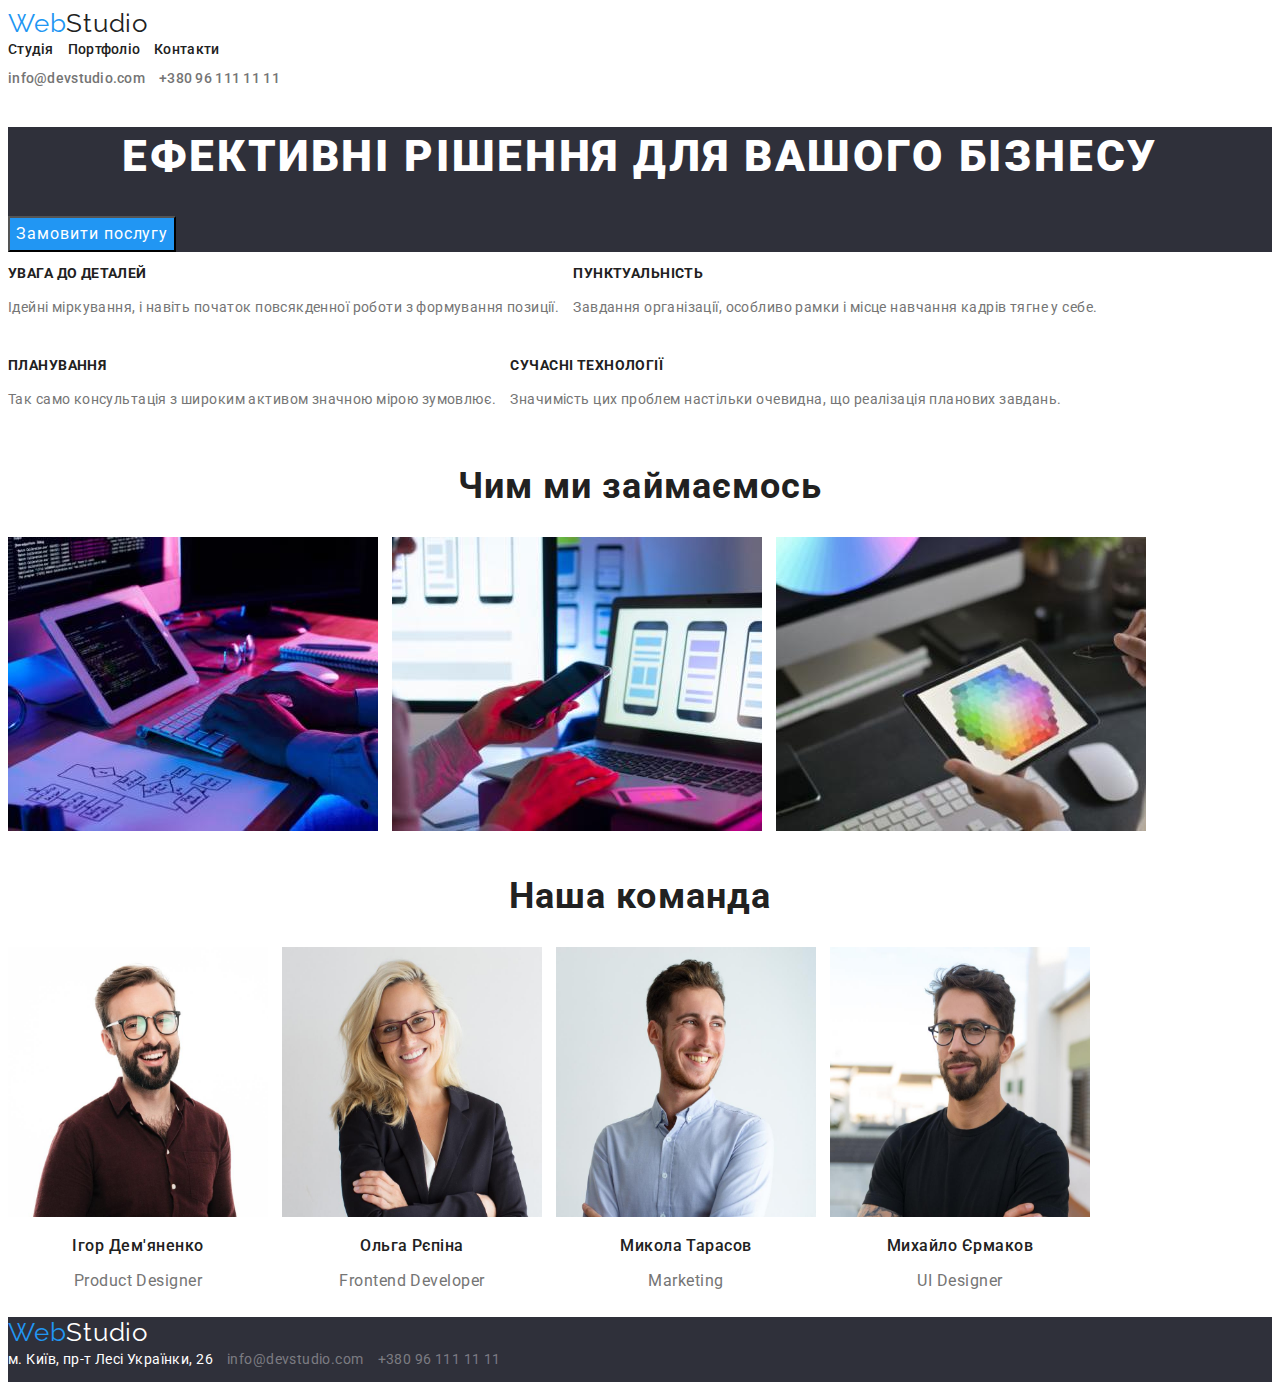
<file: index.html>
<!DOCTYPE html>
<html lang="uk">
  <head>
    <meta charset="utf-8" />
    <title>Студія</title>
    <link rel="stylesheet" href="css/styles.css" />
    <link rel="preconnect" href="https://fonts.googleapis.com" />
    <link rel="preconnect" href="https://fonts.gstatic.com" crossorigin />
    <link
      href="https://fonts.googleapis.com/css2?family=Raleway:wght@700&family=Roboto:wght@400;500;700;900&display=swap"
      rel="stylesheet"
    />
  </head>
  <body>
    <header>
      <a class="logo-header" href="./index.html"><span class="accent-logo">Web</span>Studio</a>
      <nav>
        <ul>
          <li><a class="head-navigation" href="./index.html">Студія</a></li>
          <li><a class="head-navigation" href="./portfolio.html">Портфоліо</a></li>
          <li><a class="head-navigation" href="/">Контакти</a></li>
        </ul>
      </nav>
      <ul>
        <li>
          <a class="adress-header" href="mailto:info@devstudio.com">info@devstudio.com</a>
        </li>
        <li><a class="adress-header" href="tel:+380961111111">+380 96 111 11 11</a></li>
      </ul>
    </header>

    <main>
      <section class="head-studio-section">
        <h1 class="title-studio-section">Ефективні рішення для вашого бізнесу</h1>
        <button class="head-studio-button" type="button">Замовити послугу</button>
      </section>

      <section>
        <ul>
          <li>
            <h3 class="title-second-studio-section">Увага до деталей</h3>
            <p class="text-second-studio-section">Ідейні міркування, і навіть початок повсякденної роботи з формування позиції.</p>
          </li>
          <li>
            <h3 class="title-second-studio-section">Пунктуальність</h3>
            <p class="text-second-studio-section">Завдання організації, особливо рамки і місце навчання кадрів тягне у себе.</p>
          </li>
          <li>
            <h3 class="title-second-studio-section">Планування</h3>
            <p class="text-second-studio-section">Так само консультація з широким активом значною мірою зумовлює.</p>
          </li>
          <li>
            <h3 class="title-second-studio-section">Сучасні технології</h3>
            <p class="text-second-studio-section">Значимість цих проблем настільки очевидна, що реалізація планових завдань.</p>
          </li>
        </ul>
      </section>

      <section>
        <h2 class="title-third-studio-section">Чим ми займаємось</h2>
        <ul>
          <li>
            <img src="./images/work1.jpg" alt="Порограмуємо сайти" height="294" width="370" />
          </li>
          <li>
            <img
              src="./images/work2.jpg"
              alt="Адаптуємо мобільні версії застосунків"
              height="294"
              width="370"
            />
          </li>
          <li>
            <img
              src="./images/work3.jpg"
              alt="Підбираємо дизайн та стилізацію"
              height="294"
              width="370"
            />
          </li>
        </ul>
      </section>
      <section>
        <h2 class="title-fourth-studio-section">Наша команда</h2>
        <ul class="team">
          <li>
            <img
              src="./images/worker4.jpg"
              alt="Портрет Ігора Дем'яненко"
              height="270"
              width="260"
            />
            <h3 class="name-fourth-studio-section">Ігор Дем'яненко</h3>
            <p class="text-fourth-studio-section">Product Designer</p>
          </li>
          <li>
            <img src="./images/worker3.jpg" alt="Портрет Ольги Рєпіной" height="270" width="260" />
            <h3 class="name-fourth-studio-section">Ольга Рєпіна</h3>
            <p class="text-fourth-studio-section">Frontend Developer</p>
          </li>
          <li>
            <img
              src="./images/worker2.jpg"
              alt="Портрет Миколи Тарасова"
              height="270"
              width="260"
            />
            <h3 class="name-fourth-studio-section">Микола Тарасов</h3>
            <p class="text-fourth-studio-section">Marketing</p>
          </li>
          <li>
            <img
              src="./images/worker1.jpg"
              alt="Портрет Михайла Єрмакова"
              height="270"
              width="260"
            />
            <h3 class="name-fourth-studio-section">Михайло Єрмаков</h3>
            <p class="text-fourth-studio-section">UI Designer</p>
          </li>
        </ul>
      </section>
    </main>

    <footer>
      <a class="logo-footer" href="./index.html"
        ><span class="accent-logo-footer">Web</span>Studio</a
      >
      <address>
        <ul>
          <li>
            <a class="adress-maps" href="https://goo.gl/maps/a3hXPs2gopuknRLp6"
              >м. Київ, пр-т Лесі Українки, 26</a
            >
          </li>
          <li>
            <a class="adress-footer" href="mailto:info@devstudio.com">info@devstudio.com</a>
          </li>
          <li><a class="adress-footer" href="tel:+380961111111">+380 96 111 11 11</a></li>
        </ul>
      </address>
    </footer>
  </body>
</html>
</file>
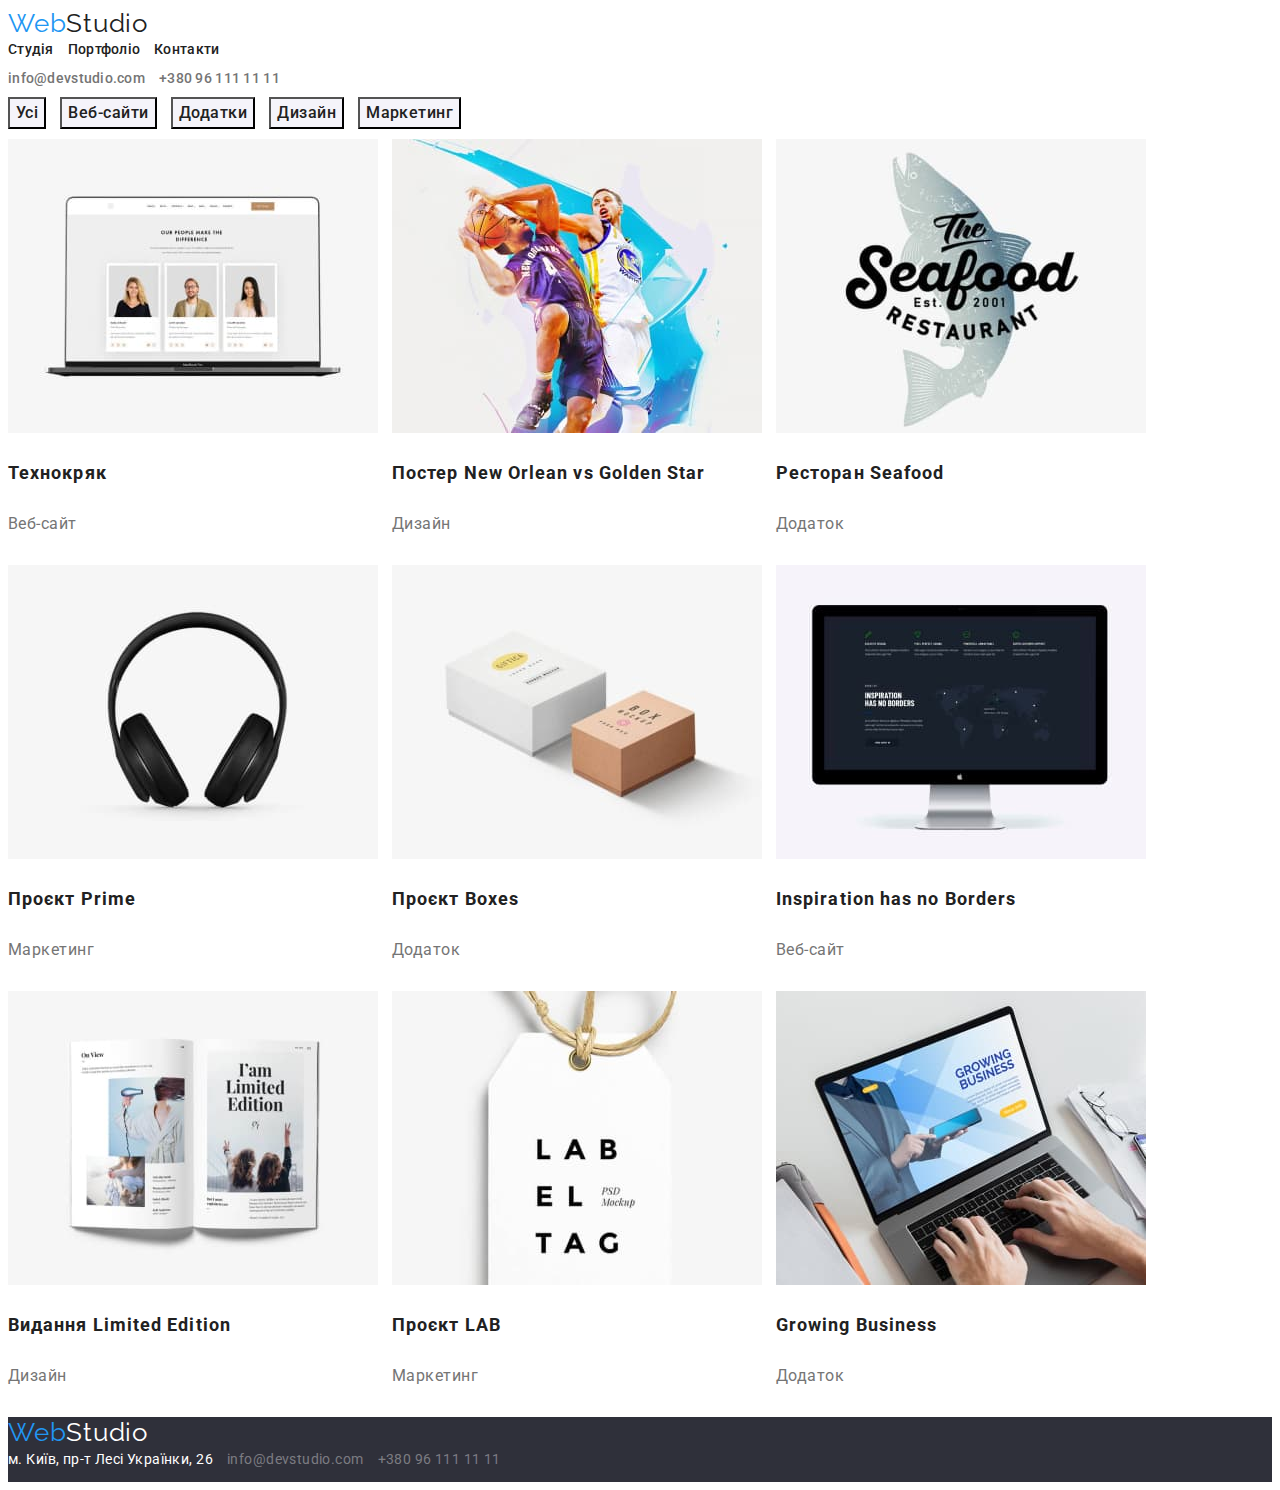
<file: portfolio.html>
<!DOCTYPE html>
<html lang="uk">
  <head>
    <meta charset="utf-8" />
    <title>Портфоліо</title>
    <link rel="stylesheet" href="css/styles.css" />
    <link rel="preconnect" href="https://fonts.googleapis.com" />
    <link rel="preconnect" href="https://fonts.gstatic.com" crossorigin />
    <link
      href="https://fonts.googleapis.com/css2?family=Raleway:wght@700&family=Roboto:wght@400;500;700;900&display=swap"
      rel="stylesheet"
    />
  </head>
  <body>
    <header>
      <a class="logo-header" href="./index.html"><span class="accent-logo">Web</span>Studio</a>
      <nav>
        <ul>
          <li><a class="head-navigation" href="./index.html">Студія</a></li>
          <li><a class="head-navigation" href="./portfolio.html">Портфоліо</a></li>
          <li><a class="head-navigation" href="./">Контакти</a></li>
        </ul>
      </nav>
      <ul>
        <li>
          <a class="adress-header" href="mailto:info@devstudio.com">info@devstudio.com</a>
        </li>
        <li><a class="adress-header" href="tel:+380961111111">+380 96 111 11 11</a></li>
      </ul>
    </header>

    <main>
      <section>
      <ul>
        <li>
          <button class="portfolio-button" type="button">Усі</button>
        </li>
        <li>
          <button class="portfolio-button" type="button">Веб-сайти</button>
        </li>
        <li>
          <button class="portfolio-button" type="button">Додатки</button>
        </li>
        <li>
          <button class="portfolio-button" type="button">Дизайн</button>
        </li>
        <li>
          <button class="portfolio-button" type="button">Маркетинг</button>
        </li>
      </ul>
      <ul>
        <li>
          <img
            src="./images/portfolio-image-tehnokrack.jpg"
            alt="Веб-сайт"
            height="294"
            width="370"
          />
          <h3 class="title-projeckts-portfolio">Технокряк</h3>
          <p class="text-projeckts-portfolio">Веб-сайт</p>
        </li>
        <li>
          <img
            src="./images/portfolio-image-neworlean.jpg"
            alt="Постер New Orlean vs Golden Star"
            height="294"
            width="370"
          />
          <h3 class="title-projeckts-portfolio">Постер New Orlean vs Golden Star</h3>
          <p class="text-projeckts-portfolio">Дизайн</p>
        </li>
        <li>
          <img
            src="./images/portfolio-image-restotanseafood.jpg"
            alt="Логотип ресторану Seafood"
            height="294"
            width="370"
          />
          <h3 class="title-projeckts-portfolio">Ресторан Seafood</h3>
          <p class="text-projeckts-portfolio">Додаток</p>
        </li>
        <li>
          <img
            src="./images/portfolio-image-projecktprime.jpg"
            alt="Навушники"
            height="294"
            width="370"
          />
          <h3 class="title-projeckts-portfolio">Проєкт Prime</h3>
          <p class="text-projeckts-portfolio">Маркетинг</p>
        </li>
        <li>
          <img
            src="./images/portfolio-image-projecktboxes.jpg"
            alt="Коробки"
            height="294"
            width="370"
          />
          <h3 class="title-projeckts-portfolio">Проєкт Boxes</h3>
          <p class="text-projeckts-portfolio">Додаток</p>
        </li>
        <li>
          <img
            src="./images/portfolio-image-inspiration.jpg"
            alt="Екран з картою світу"
            height="294"
            width="370"
          />
          <h3 class="title-projeckts-portfolio">Inspiration has no Borders</h3>
          <p class="text-projeckts-portfolio">Веб-сайт</p>
        </li>
        <li>
          <img
            src="./images/portfolio-image-видання-limitedidition.jpg"
            alt="Журнал Limited Edition"
            height="294"
            width="370"
          />
          <h3 class="title-projeckts-portfolio">Видання Limited Edition</h3>
          <p class="text-projeckts-portfolio">Дизайн</p>
        </li>
        <li>
          <img
            src="./images/portfolio-image-projecktlab.jpg"
            alt="Бірка LAB EL TAG"
            height="294"
            width="370"
          />
          <h3 class="title-projeckts-portfolio">Проєкт LAB</h3>
          <p class="text-projeckts-portfolio">Маркетинг</p>
        </li>
        <li>
          <img
            src="./images/portfolio-image-growingbissnes.jpg"
            alt="Ноутбук"
            height="294"
            width="370"
          />
          <h3 class="title-projeckts-portfolio">Growing Business</h3>
          <p class="text-projeckts-portfolio">Додаток</p>
        </li>
      </ul>
      </section>
    </main>

    <footer>
      <a class="logo-footer" href="./index.html"
        ><span class="accent-logo-footer">Web</span>Studio</a
      >
      <address>
        <ul>
          <li>
            <a class="adress-maps" href="https://goo.gl/maps/a3hXPs2gopuknRLp6"
              >м. Київ, пр-т Лесі Українки, 26</a
            >
          </li>
          <li>
            <a class="adress-footer" href="mailto:info@devstudio.com">info@devstudio.com</a>
          </li>
          <li><a class="adress-footer" href="tel:+380961111111">+380 96 111 11 11</a></li>
        </ul>
      </address>
    </footer>
  </body>
</html>
</file>
<file: css/styles.css>
:root {
    --color-head : #212121  ;
    --color-text-hover :#2196f3  ;
    --color-secondary: #757575  ;
    --color-button-portfolio: #f5f4fA  ;
    --color-button-portfolio-hover: #2196f3  ;
    --color-white: #fff;
    --color-adress-footer: #fff 0.6;
    --color-background: #2F303A;

}
body{
    font-family: 'Roboto', 'Times New Roman', sans-serif;
    color: var(--color-head);
    font-style: normal;
}
.link{
    text-decoration: none;
}
ul{
    list-style: none;
    padding: 0;
    margin: 0;
}
li {
display: inline-block;
margin: 0 10px 10px 0;
}

.title-section {
    background-color: #2F303A;
}
/*header*/
.logo-header{
    color: var(--color-head);
    font-size: 26px;
    font-family: 'Raleway';
    text-decoration: none;
    line-height: 1.2;
    letter-spacing: 0.03em;
}
.accent-logo{
 color : #2196F3 ;
}
.head-navigation{
    color: var(--color-head);
    font-size: 14px;
    font-weight: 500;
    text-decoration: none;
    line-height: 1.14;
    letter-spacing: 0.02em;
}
.head-navigation:hover{
    color: var(--color-text-hover);    
}   
.adress-header {
    color: var(--color-secondary);
    font-size: 14px;
    font-weight: 500;
    text-decoration: none;
    line-height: 1.14;
    letter-spacing: 0.02em;
}
.adress-header:hover{
    color: var(--color-text-hover);
}
        /*Stydio-site*/
.head-studio-section{
    background-color: var(--color-background);
}
.title-studio-section{ 
    color: var( --color-white);
    font-weight: 900;
    font-size: 44px;
    line-height: 1.36;
    text-align: center;
    letter-spacing: 0.06em;
    text-transform: uppercase;
    
}
.head-studio-button {
    color: #fff;
    background-color: #2196f3;
    cursor: pointer;
    font-family: 'Roboto', sans-serif;
    font-size: 16px;
    line-height: 1.875;
    display: flex;
    align-items: center;
    text-align: center;
    letter-spacing: 0.06em;
} 
.title-second-studio-section {
    color: var( --color-head);
    font-size: 14px;
    line-height: 1.14;
    font-weight: 700;
    letter-spacing: 0.03em;
    text-transform: uppercase;
}
.text-second-studio-section{
    color: var(--color-secondary);
    font-weight: 400;
    font-size: 14px;
    line-height: 1.71;
    letter-spacing: 0.03em;
}
.title-third-studio-section{
    color: var( --color-head);
    font-size: 36px;
    line-height: 1.16;
    text-align: center;
    letter-spacing: 0.03em;
}
.title-fourth-studio-section{
    font-size: 36px;
    line-height: 42px;
    text-align: center;
    letter-spacing: 0.03em;
}
.name-fourth-studio-section{
    font-weight: 500;
    font-size: 16px;
    line-height: 1.18;
    text-align: center;
    letter-spacing: 0.03em;
}
.text-fourth-studio-section{
    color: var(--color-secondary);
    font-weight: 400;
    font-size: 16px;
    line-height: 1.18;
    text-align: center;
    letter-spacing: 0.03em;
}

        /*Portfolio-site*/

.portfolio-button {
    background-color: #f5f4fA;
    color: var(--color-head);
    font-family: 'Roboto', sans-serif;
    font-weight: 500;
    font-size: 16px;
    line-height: 1.625;
    text-align: center;
    letter-spacing: 0.03em;
}
.portfolio-button:hover {
    background-color: var(--color-button-portfolio-hover);
    color: var(--color-white);
}
.title-projeckts-portfolio{
    font-size: 18px;
    line-height: 2;
    letter-spacing: 0.06em;
}
.text-projeckts-portfolio{
color: var(--color-secondary);
font-size: 16px;
line-height: 1.87;
letter-spacing: 0.03em;
}
/*Footer*/
.logo-footer {
    color: #fff;
    font-size: 26px;
    font-family: 'Raleway';
    font-style: normal;
    text-decoration: none;
    line-height: 1.2;
    letter-spacing: 0.03em;
}
.accent-logo-footer {
    color: #2196F3;
}
.adress-maps {
    color: #FFFFFF;
    font-style: normal;
    font-size: 14px;
    text-decoration: none;
    line-height: 1.71;
    letter-spacing: 0.03em;        
}
.adress-maps:hover {
    color: var(--color-text-hover);

}
.adress-footer {
    color: #ffffff60;
    font-style: normal;
    font-size: 14px;;
    text-decoration: none;
    line-height: 1.71;
    letter-spacing: 0.03em;
}
.adress-footer:hover {
    color: var(--color-text-hover);
}
footer{
    background-color: #2F303A;
}
</file>
